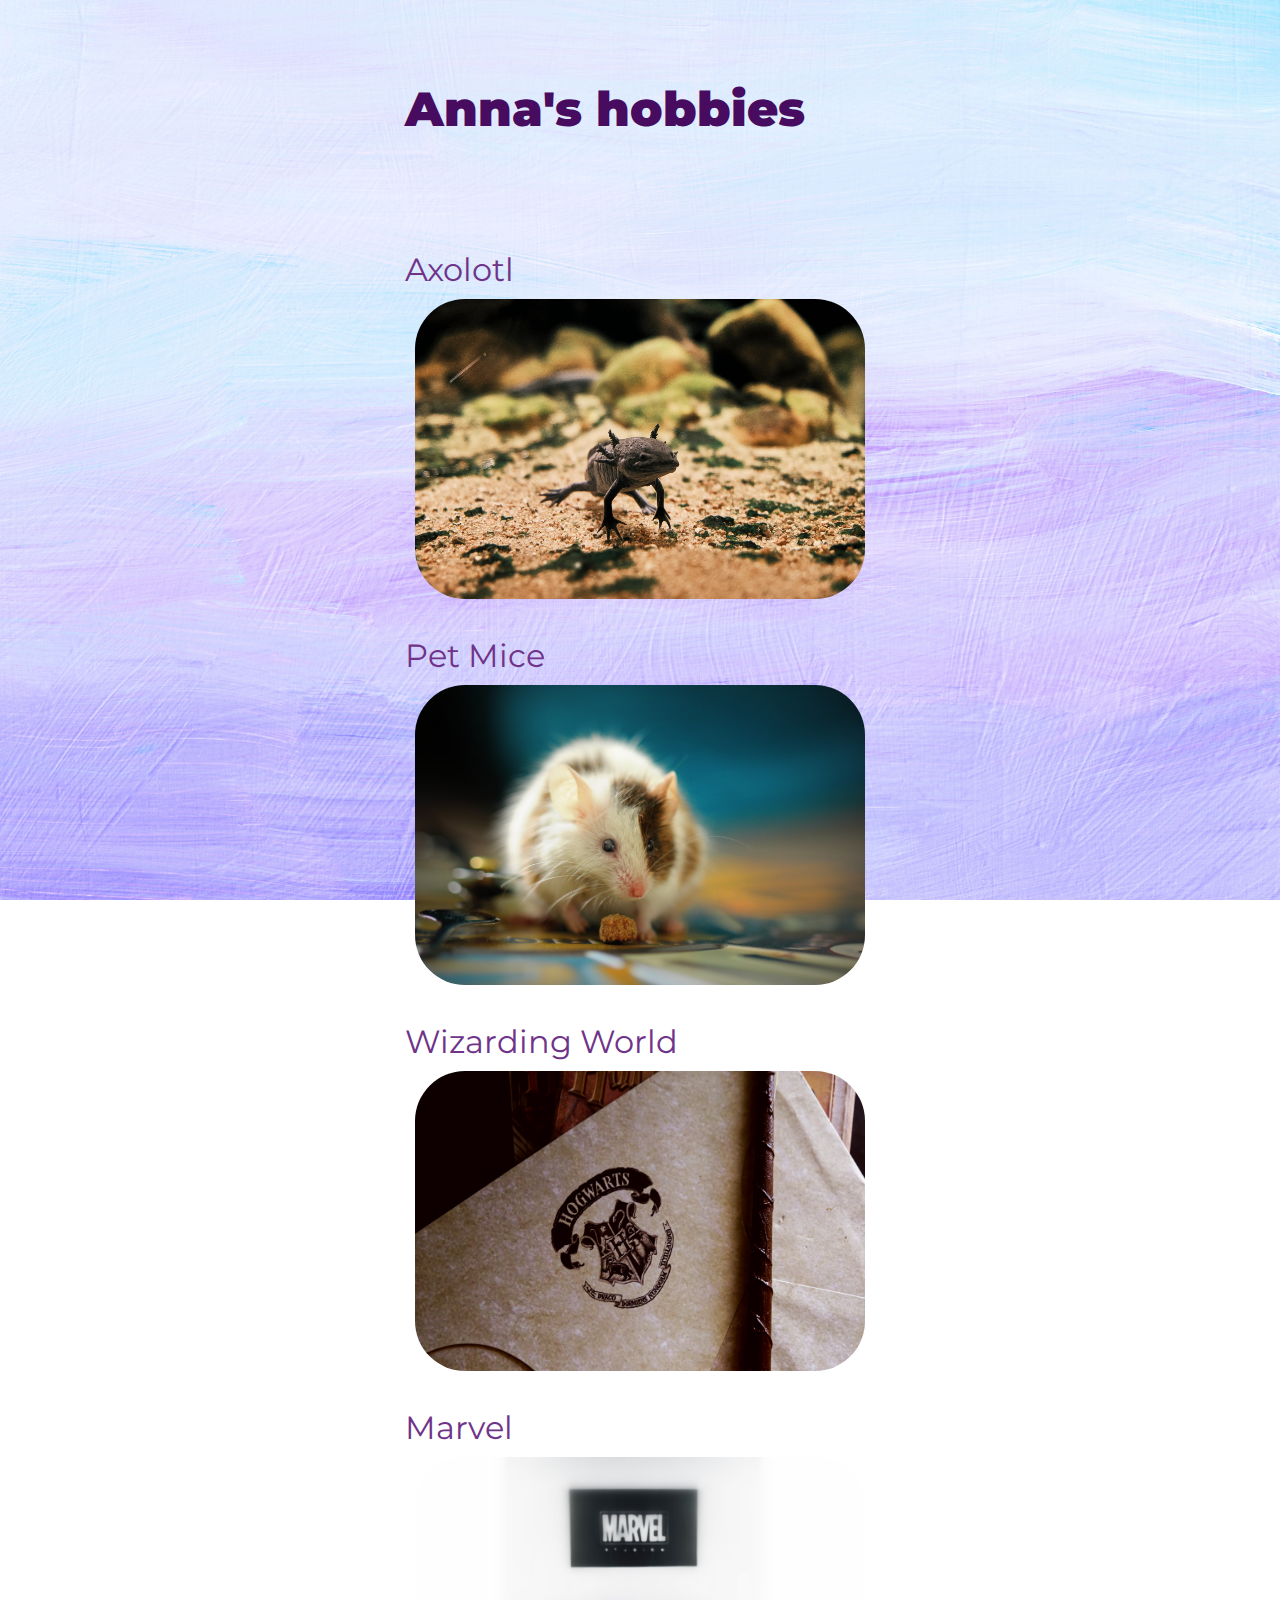
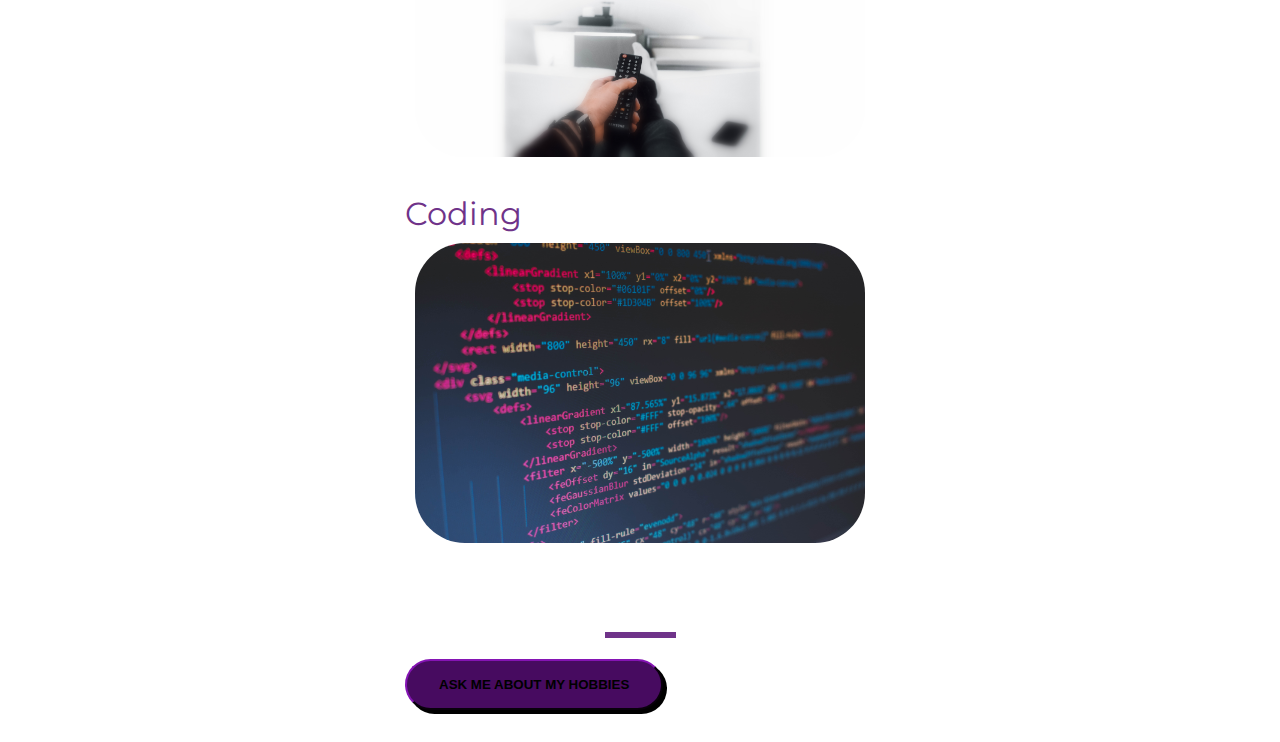
<file: index.html>
<!DOCTYPE html>
<html>
  <head>
    <title>Anna's hobbies</title>
    <meta charset="utf-8">
    <meta name="viewport" content="width=device-width, initial-scale=1">
    <link href="https://fonts.googleapis.com/css?family=Montserrat" rel="stylesheet">
    <link href="https://cdn.jsdelivr.net/npm/bootstrap@5.1.3/dist/css/bootstrap.min.css" rel="stylesheet" integrity="sha384-1BmE4kWBq78iYhFldvKuhfTAU6auU8tT94WrHftjDbrCEXSU1oBoqyl2QvZ6jIW3" crossorigin="anonymous">
    <link rel="stylesheet" type="text/css" href="style.css">
  </head>
  <body>
    <div class="container-xxl d-flex align-items-center h-100">
      <div class="row">
        <header class="text-center col-12">
          <h1 class="text-uppercase"><strong>Anna's hobbies</strong></h1>
        </header>
        <div class="buffer col-12"></div>
        <div class="container text-center col-12">
          <a href="axolotl.html">Axolotl</a><br>
            <a href="axolotl.html"> <img src="axolotl.jpg" alt="Dark colored Axolotl"></a><br><br>
          <a href="mice.html">Pet Mice</a><br>
            <a href="mice.html"> <img src="mice.jpg" alt="White and brown colored Mouse"></a><br><br> 
          <a href="wizardingworld.html">Wizarding World</a><br>
            <a href="wizardingworld.html"> <img src="wizardingworld.jpg" alt="Hogwarts letter with a wand"></a><br><br>
          <a href="marvel.html">Marvel</a><br>
            <a href="marvel.html"> <img src="marvel.jpg" alt="Marvel logo on tv"></a><br><br>
          <a href="coding.html">Coding</a><br>
            <a href="coding.html"> <img src="coding.jpg" alt="Html code"></a><br><br>
        </div>
        <div class="buffer col-12"></div>
        <section class="text-center col-12">
          <hr>
          <a href="mailto:anna.manzone@yahoo.de">
          <button class="btn btn-primary btn-xl">Ask me about my hobbies</button>
          </a>
          <div class="buffer col-12"></div>
        </section>
      </div>
    </div>
  </body>
</html>


<!--
Photo by <a href="https://unsplash.com/@ksushlapush?utm_source=unsplash&utm_medium=referral&utm_content=creditCopyText">Kseniya Lapteva</a> on <a href="https://unsplash.com/s/photos/pastel-purple?utm_source=unsplash&utm_medium=referral&utm_content=creditCopyText">Unsplash</a>
  https://unsplash.com/photos/hpB4uxwxBC0?utm_source=unsplash&utm_medium=referral&utm_content=creditShareLink

Photo by <a href="https://unsplash.com/@nathanguzman?utm_source=unsplash&utm_medium=referral&utm_content=creditCopyText">Nathan  Guzman</a> on <a href="https://unsplash.com/s/photos/axolotl?utm_source=unsplash&utm_medium=referral&utm_content=creditCopyText">Unsplash</a>
  https://unsplash.com/photos/_o-S-UmtT4Y?utm_source=unsplash&utm_medium=referral&utm_content=creditShareLink


Photo by <a href="https://unsplash.com/@cmreflections?utm_source=unsplash&utm_medium=referral&utm_content=creditCopyText">Clément M.</a> on <a href="https://unsplash.com/s/photos/marvel?utm_source=unsplash&utm_medium=referral&utm_content=creditCopyText">Unsplash</a>
  https://unsplash.com/photos/JIOP2qvo8yk?utm_source=unsplash&utm_medium=referral&utm_content=creditShareLink


Photo by <a href="https://unsplash.com/@sandym10?utm_source=unsplash&utm_medium=referral&utm_content=creditCopyText">Sandy Millar</a> on <a href="https://unsplash.com/s/photos/mouse?utm_source=unsplash&utm_medium=referral&utm_content=creditCopyText">Unsplash</a>
  https://unsplash.com/photos/e9GyzrK2IkM?utm_source=unsplash&utm_medium=referral&utm_content=creditShareLink

Photo by <a href="https://unsplash.com/@bitu2104?utm_source=unsplash&utm_medium=referral&utm_content=creditCopyText">Tuyen Vo</a> on <a href="https://unsplash.com/s/photos/harry-potter?utm_source=unsplash&utm_medium=referral&utm_content=creditCopyText">Unsplash</a>
  https://unsplash.com/photos/tS-jh0M6JoA?utm_source=unsplash&utm_medium=referral&utm_content=creditShareLink

Photo by <a href="https://unsplash.com/@florianolv?utm_source=unsplash&utm_medium=referral&utm_content=creditCopyText">Florian Olivo</a> on <a href="https://unsplash.com/s/photos/html?utm_source=unsplash&utm_medium=referral&utm_content=creditCopyText">Unsplash</a>
  https://unsplash.com/photos/4hbJ-eymZ1o?utm_source=unsplash&utm_medium=referral&utm_content=creditShareLink

-->
</file>
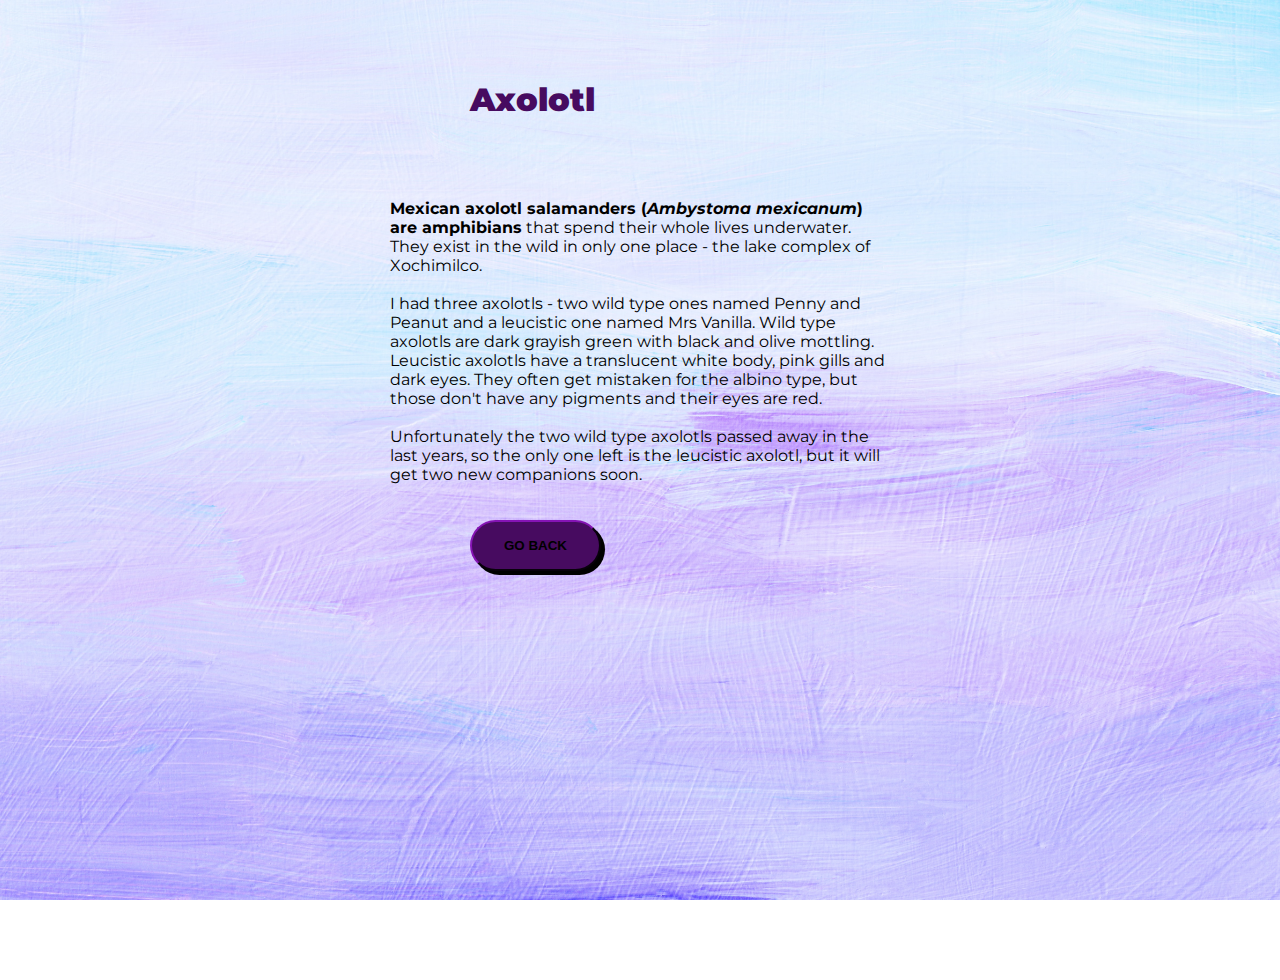
<file: axolotl.html>
<!DOCTYPE html>
<html>
<head>
 <title>Axolotl</title>
    <meta charset="utf-8">
    <meta name="viewport" content="width=device-width, initial-scale=1">
    <link href="https://fonts.googleapis.com/css?family=Montserrat" rel="stylesheet">
    <link href="https://cdn.jsdelivr.net/npm/bootstrap@5.1.3/dist/css/bootstrap.min.css" rel="stylesheet" integrity="sha384-1BmE4kWBq78iYhFldvKuhfTAU6auU8tT94WrHftjDbrCEXSU1oBoqyl2QvZ6jIW3" crossorigin="anonymous">
    <link rel="stylesheet" type="text/css" href="style.css">
</head>
<body>
	<h2><strong>Axolotl</strong></h2>
	   <p><strong>Mexican axolotl salamanders (<em>Ambystoma mexicanum</em>) are amphibians</strong> that spend their whole lives underwater. They exist in the wild in only one place - the lake complex of Xochimilco.<br><br> I had three axolotls - two wild type ones named Penny and Peanut and a leucistic one named Mrs Vanilla. Wild type axolotls are dark grayish green with black and olive mottling. Leucistic axolotls have a translucent white body, pink gills and dark eyes. They often get mistaken for the albino type, but those don't have any pigments and their eyes are red.<br><br> Unfortunately the two wild type axolotls passed away in the last years, so the only one left is the leucistic axolotl, but it will get two new companions soon. 
	   </p><br>
	<a href="index.html">
		<button class="btn btn-primary btn-xl">Go back</button>
	</a>
</body>
</html>
</file>
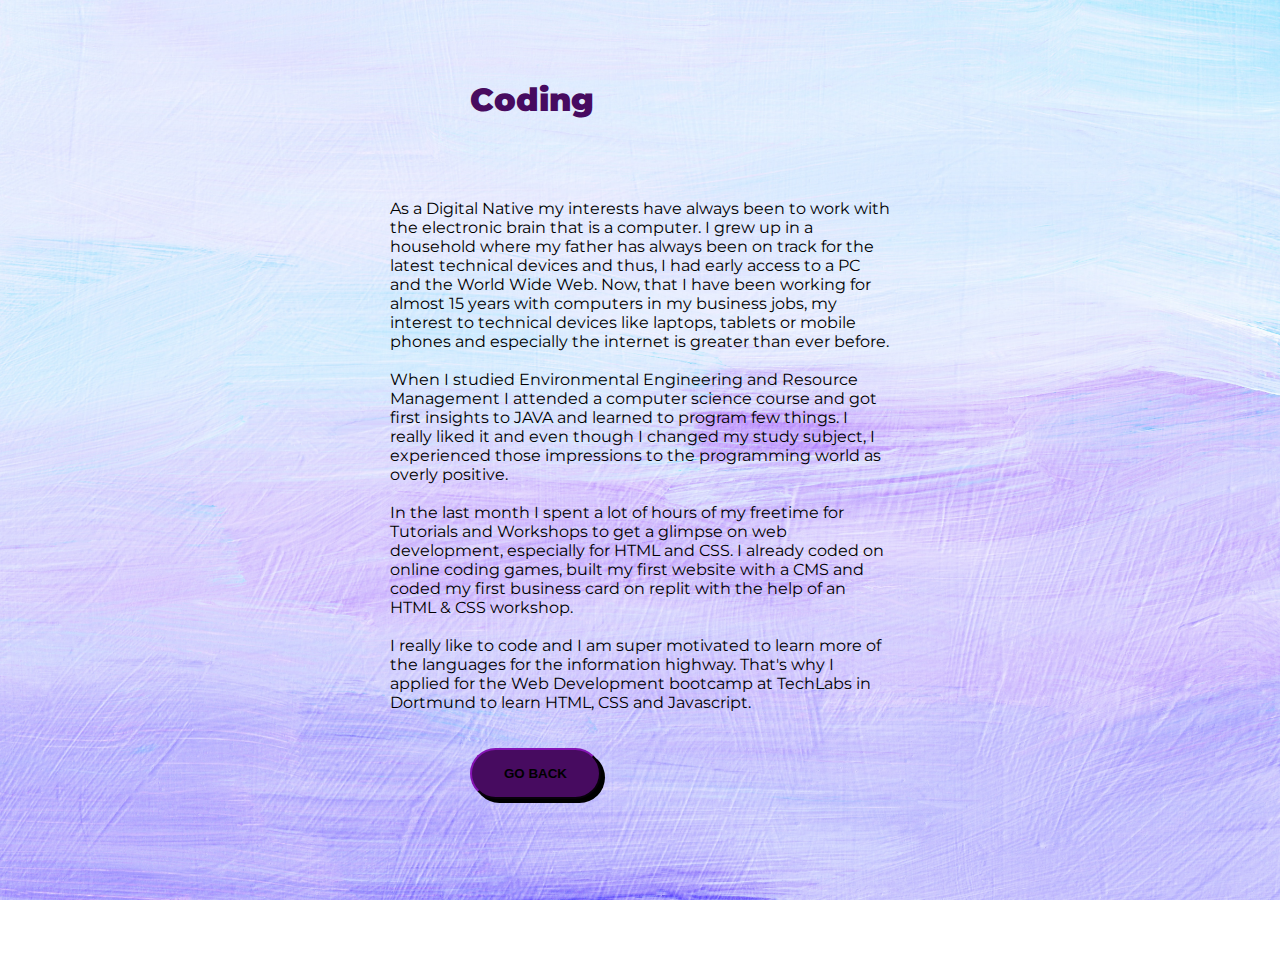
<file: coding.html>
<!DOCTYPE html>
<html>
<head>
 <title>Coding</title>
    <meta charset="utf-8">
    <meta name="viewport" content="width=device-width, initial-scale=1">
    <link href="https://fonts.googleapis.com/css?family=Montserrat" rel="stylesheet">
    <link href="https://cdn.jsdelivr.net/npm/bootstrap@5.1.3/dist/css/bootstrap.min.css" rel="stylesheet" integrity="sha384-1BmE4kWBq78iYhFldvKuhfTAU6auU8tT94WrHftjDbrCEXSU1oBoqyl2QvZ6jIW3" crossorigin="anonymous">
    <link rel="stylesheet" type="text/css" href="style.css">
</head>
<body>
	<h2><strong>Coding</strong></h2>
      <p>As a Digital Native my interests have always been to work with the electronic brain that is a computer. I grew up in a household where my father has always been on track for the latest technical devices and thus, I had early access to a PC and the World Wide Web. Now, that I have been working for almost 15 years with computers in my business jobs, my interest to technical devices like laptops, tablets or mobile phones and especially the internet is greater than ever before. <br><br> When I studied Environmental Engineering and Resource Management I attended a computer science course and got first insights to JAVA and learned to program few things. I really liked it and even though I changed my study subject, I experienced those impressions to the programming world as overly positive. <br><br> In the last month I spent a lot of hours of my freetime for Tutorials and Workshops to get a glimpse on web development, especially for HTML and CSS. I already coded on online coding games, built my first website with a CMS and coded my first business card on replit with the help of an HTML & CSS workshop. <br><br> I really like to code and I am super motivated to learn more of the languages for the information highway. That's why I applied for the Web Development bootcamp at TechLabs in Dortmund to learn HTML, CSS and Javascript.</p><br>
	<a href="index.html">
		<button class="btn btn-primary btn-xl">Go back</button>
	</a>
</body>
</html>
</file>
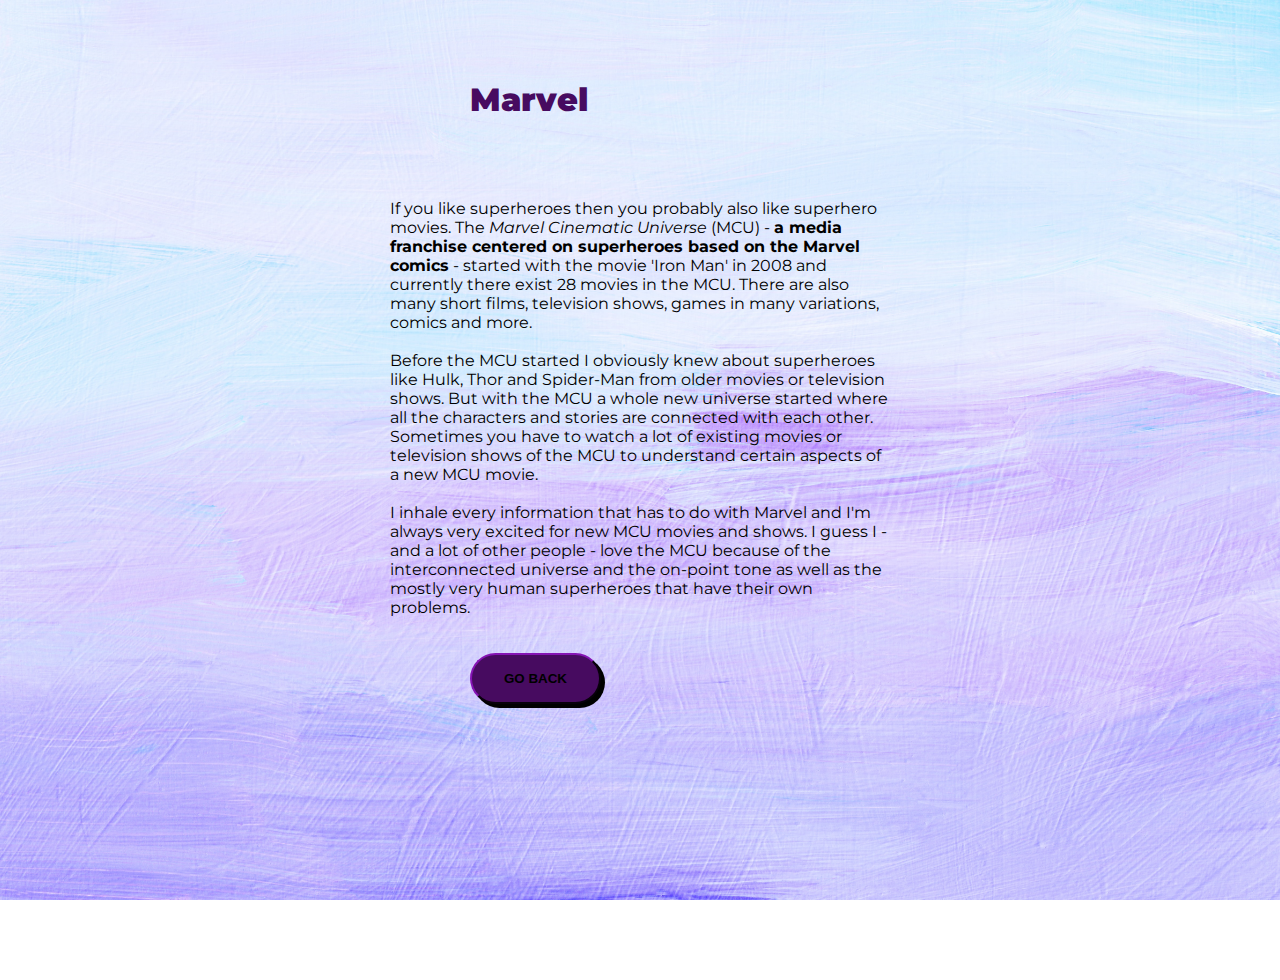
<file: marvel.html>
<!DOCTYPE html>
<html>
<head>
 <title>Marvel</title>
    <meta charset="utf-8">
    <meta name="viewport" content="width=device-width, initial-scale=1">
    <link href="https://fonts.googleapis.com/css?family=Montserrat" rel="stylesheet">
    <link href="https://cdn.jsdelivr.net/npm/bootstrap@5.1.3/dist/css/bootstrap.min.css" rel="stylesheet" integrity="sha384-1BmE4kWBq78iYhFldvKuhfTAU6auU8tT94WrHftjDbrCEXSU1oBoqyl2QvZ6jIW3" crossorigin="anonymous">
    <link rel="stylesheet" type="text/css" href="style.css">
</head>
<body>
	<h2><strong>Marvel</strong></h2>
      <p>If you like superheroes then you probably also like superhero movies. The <em>Marvel Cinematic Universe</em> (MCU) - <strong>a media franchise centered on superheroes based on the Marvel comics</strong> - started with the movie 'Iron Man' in 2008 and currently there exist 28 movies in the MCU. There are also many short films, television shows, games in many variations, comics and more.<br><br> Before the MCU started I obviously knew about superheroes like Hulk, Thor and Spider-Man from older movies or television shows. But with the MCU a whole new universe started where all the characters and stories are connected with each other. Sometimes you have to watch a lot of existing movies or television shows of the MCU to understand certain aspects of a new MCU movie.<br><br>I inhale every information that has to do with Marvel and I'm always very excited for new MCU movies and shows. I guess I - and a lot of other people - love the MCU because of the interconnected universe and the on-point tone as well as the mostly very human superheroes that have their own problems.</p><br>
	<a href="index.html">
		<button class="btn btn-primary btn-xl">Go back</button>
	</a>
</body>
</html>
</file>
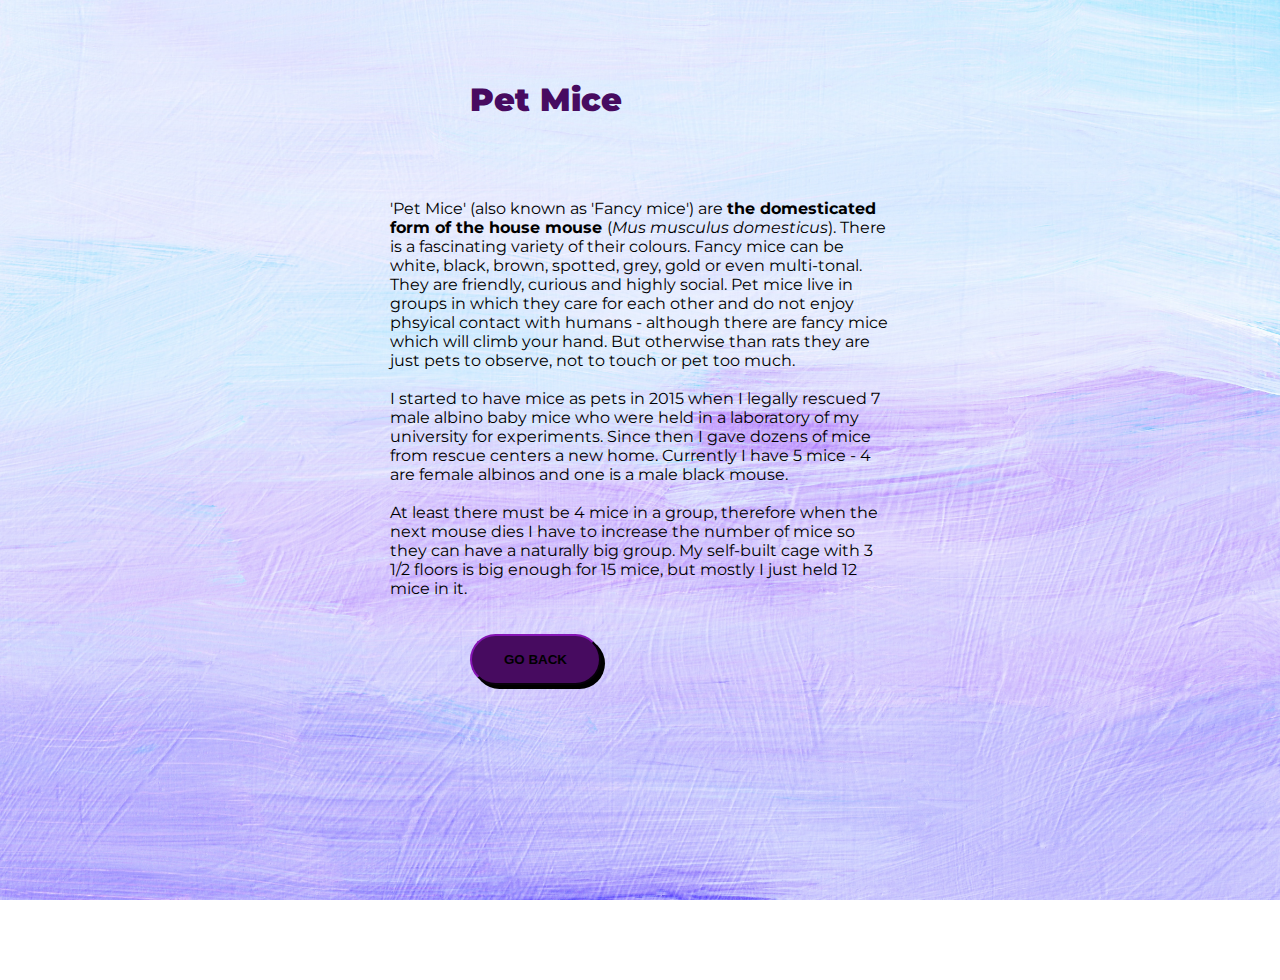
<file: mice.html>
<!DOCTYPE html>
<html>
<head>
 <title>Pet Mice</title>
    <meta charset="utf-8">
    <meta name="viewport" content="width=device-width, initial-scale=1">
    <link href="https://fonts.googleapis.com/css?family=Montserrat" rel="stylesheet">
    <link href="https://cdn.jsdelivr.net/npm/bootstrap@5.1.3/dist/css/bootstrap.min.css" rel="stylesheet" integrity="sha384-1BmE4kWBq78iYhFldvKuhfTAU6auU8tT94WrHftjDbrCEXSU1oBoqyl2QvZ6jIW3" crossorigin="anonymous">
    <link rel="stylesheet" type="text/css" href="style.css">
</head>
<body>
	<h2><strong>Pet Mice</strong></h2>
   <p>'Pet Mice' (also known as 'Fancy mice') are <strong>the domesticated form of the house mouse </strong> (<em>Mus musculus domesticus</em>). There is a fascinating variety of their colours. Fancy mice can be white, black, brown, spotted, grey, gold or even multi-tonal. They are friendly, curious and highly social. Pet mice live in groups in which they care for each other and do not enjoy phsyical contact with humans - although there are fancy mice which will climb your hand. But otherwise than rats they are just pets to observe, not to touch or pet too much.<br><br>
   I started to have mice as pets in 2015 when I legally rescued 7 male albino baby mice who were held in a laboratory of my university for experiments. Since then I gave dozens of mice from rescue centers a new home. Currently I have 5 mice - 4 are female albinos and one is a male black mouse. <br><br> 
   At least there must be 4 mice in a group, therefore when the next mouse dies I have to increase the number of mice so they can have a naturally big group. My self-built cage with 3 1/2 floors is big enough for 15 mice, but mostly I just held 12 mice in it.
   </p><br>
	<a href="index.html">
		<button class="btn btn-primary btn-xl">Go back</button>
	</a>
</body>
</html>
</file>
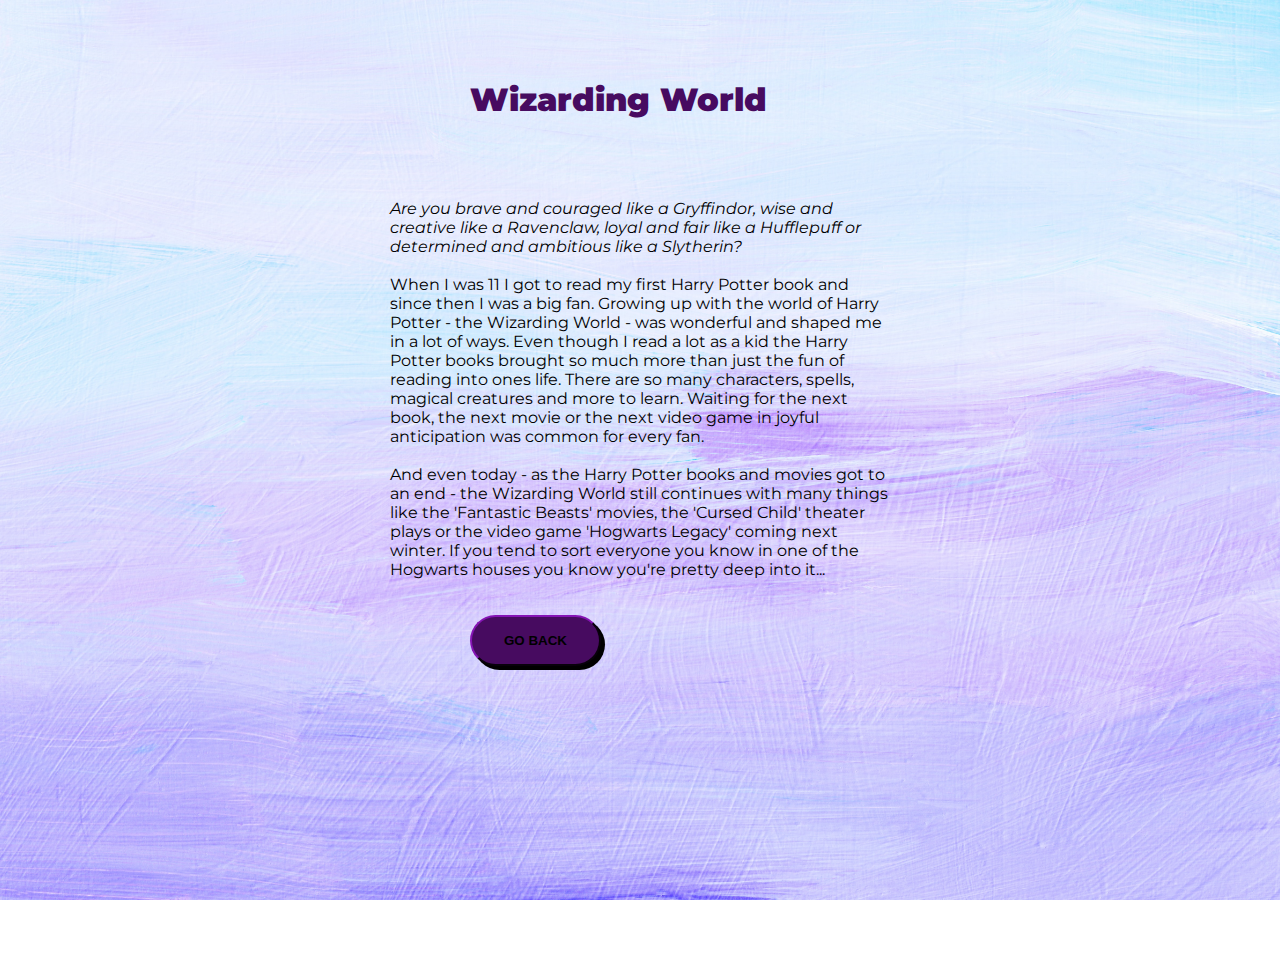
<file: wizardingworld.html>
<!DOCTYPE html>
<html>
<head>
 <title>Wizarding World</title>
    <meta charset="utf-8">
    <meta name="viewport" content="width=device-width, initial-scale=1">
    <link href="https://fonts.googleapis.com/css?family=Montserrat" rel="stylesheet">
    <link href="https://cdn.jsdelivr.net/npm/bootstrap@5.1.3/dist/css/bootstrap.min.css" rel="stylesheet" integrity="sha384-1BmE4kWBq78iYhFldvKuhfTAU6auU8tT94WrHftjDbrCEXSU1oBoqyl2QvZ6jIW3" crossorigin="anonymous">
    <link rel="stylesheet" type="text/css" href="style.css">
</head>
<body>
	<h2><strong>Wizarding World</strong></h2>
      <p><em>Are you brave and couraged like a Gryffindor, wise and creative like a Ravenclaw, loyal and fair like a Hufflepuff or determined and ambitious like a Slytherin? </em><br><br> When I was 11 I got to read my first Harry Potter book and since then I was a big fan. Growing up with the world of Harry Potter - the Wizarding World - was wonderful and shaped me in a lot of ways. Even though I read a lot as a kid the Harry Potter books brought so much more than just the fun of reading into ones life. There are so many characters, spells, magical creatures and more to learn. Waiting for the next book, the next movie or the next video game in joyful anticipation was common for every fan. <br><br> And even today - as the Harry Potter books and movies got to an end - the Wizarding World still continues with many things like the 'Fantastic Beasts' movies, the 'Cursed Child' theater plays or the video game 'Hogwarts Legacy' coming next winter. If you tend to sort everyone you know in one of the Hogwarts houses you know you're pretty deep into it...</p><br>
	<a href="index.html">
		<button class="btn btn-primary btn-xl">Go back</button>
	</a>
</body>
</html>
</file>
<file: style.css>
body,
html {
  width: 100%;
  height: 100%;
  max-width: 500px;
  margin: auto;
  font-family: 'Montserrat', sans-serif;
  background: url(header.jpg) no-repeat center center fixed; 
  -webkit-background-size: cover;
  -moz-background-size: cover;
  -o-background-size: cover;
  background-size: cover;
}


h1 {
  font-size: 3rem;
  color: #470b60;
  margin: 5rem;
}

h2 {
  font-size: 2rem;
  color: #470b60;
  margin: 5rem;
}

.container-xxl {
  display:  flex;
  flex-wrap:  wrap;
  justify-content: center;
}

hr {
  margin: 20px auto;
  color: #6F3389;
  border: 3px solid #6F3389;
  max-width: 65px;
  opacity: 1;  
}

.buffer {
  height: 2rem;
}

a {
  font-size: 2rem;
  color: #6F3389;
  margin: 5rem;
}

a:hover {
  color: #470b60;
}

a:link, a:visited {
 text-decoration: none;
}

img {
  width: 450px;
  height: 300px;
  margin: 10px;
  transition: all 1s;
  border-radius: 50px 50px 50px 50px;
}

img:hover {
  transform: scale(1.1);
}


.btn {
  font-weight: 700;
  border-radius: 300px;
  text-transform: uppercase;
  box-shadow: 4px 4px 0px black;
}

.btn:hover {
  box-shadow: 0px 0px 2px black;
  background-color: #6F3389;
  border-color: #6F3389;
  border-width: 4px;
  transition: all .5s linear;
  transform: translate(4px, 4px);
}

.btn-primary {
  background-color: #470b60;
  border-color: #470b60;
}


.btn-xl {
  padding:  1rem 2rem;
}
</file>
